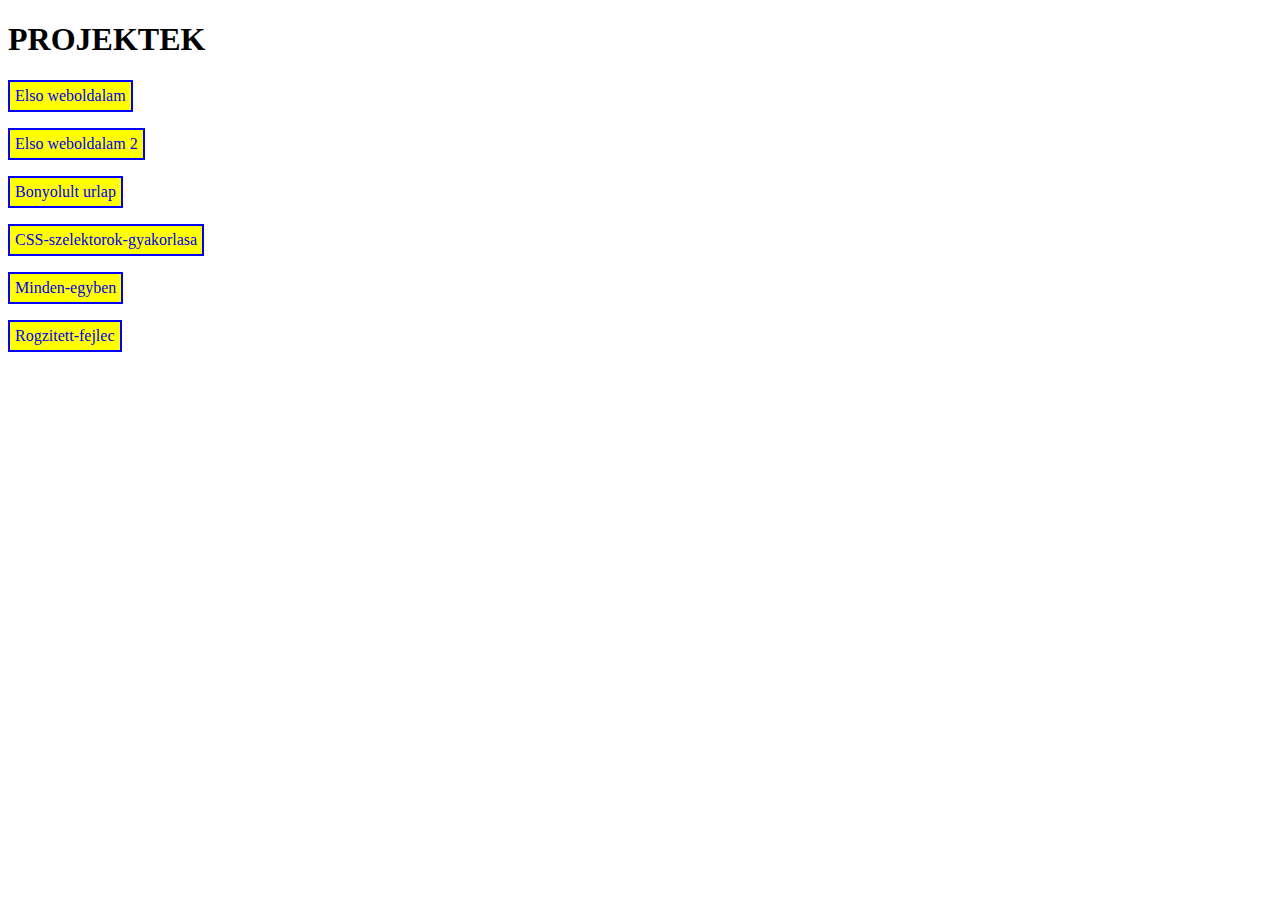
<file: index.html>
<!DOCTYPE html>
<html lang="en">
<head>
    <meta charset="UTF-8">
    <meta http-equiv="X-UA-Compatible" content="IE=edge">
    <meta name="viewport" content="width=device-width, initial-scale=1.0">
    <title>Main</title>
    <link rel="stylesheet" href="style.css">
</head>
<body>
    <h1>PROJEKTEK</h1>
    <div id="links">
        <a href="Elso-weboldalam\index.html">Elso weboldalam</a>
        <p></p>
        <a href="Elso-weboldalam2\index.html">Elso weboldalam 2</a>
        <p></p>
        <a href="Bonyolult-urlap\index.html">Bonyolult urlap</a>
        <p></p>
        <a href="CSS-szelektorok-gyakorlasa\index.html">CSS-szelektorok-gyakorlasa</a>
        <p></p>
        <a href="Minden-egyben\index.html">Minden-egyben</a>
        <p></p>
        <a href="Rogzitett-fejlec\index.html">Rogzitett-fejlec</a>
        <p></p>
    </div>
</body>
</html>
</file>
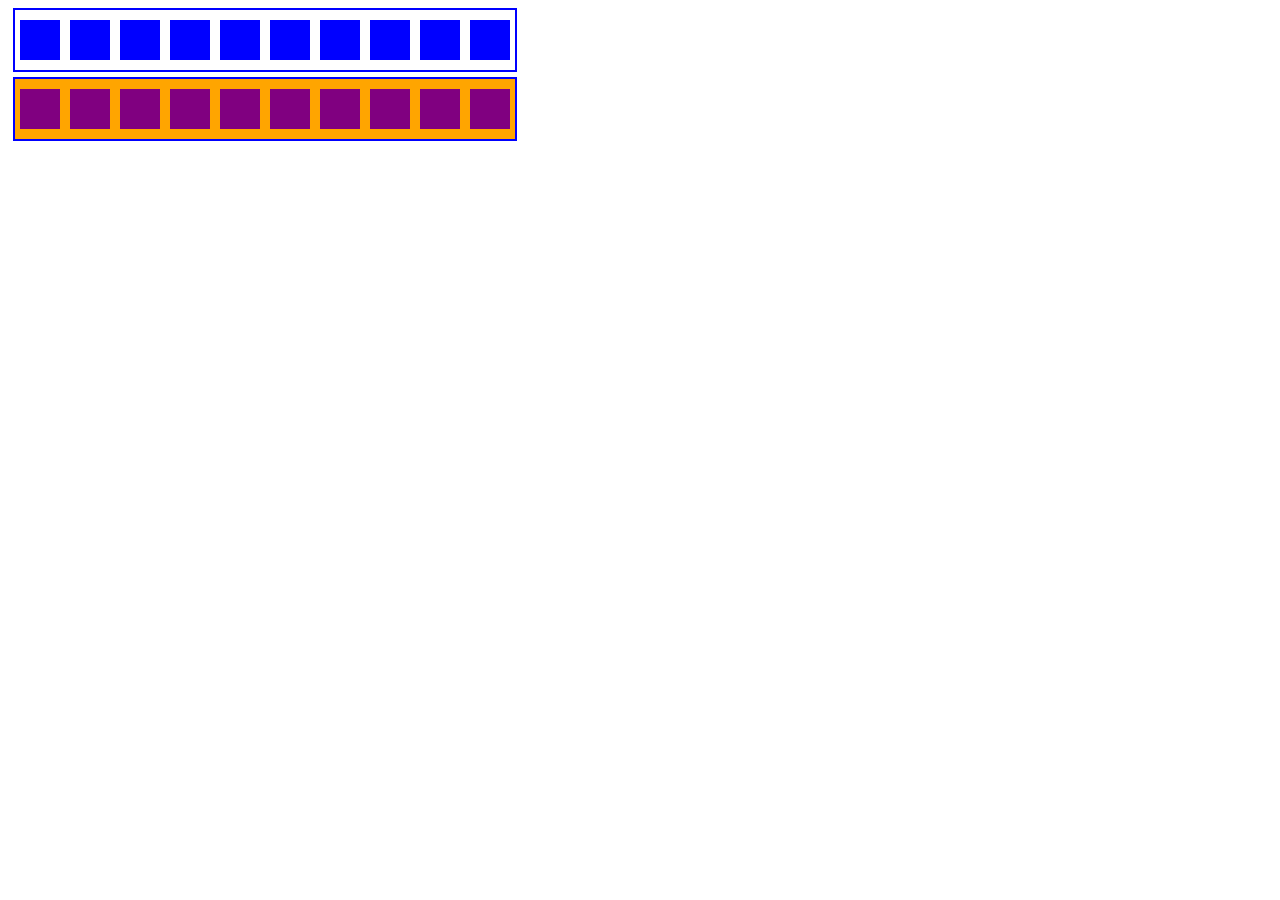
<file: 20 doboz/index.html>
<!DOCTYPE html>
<html lang="en">
<head>
    <meta charset="UTF-8">
    <meta http-equiv="X-UA-Compatible" content="IE=edge">
    <meta name="viewport" content="width=device-width, initial-scale=1.0">
    <title>20 doboz</title>
    <link rel="stylesheet" href="style.css">
</head>
<body>
    <div id="blue">
        <div class="blueBox"></div>
        <div class="blueBox"></div>
        <div class="blueBox"></div>
        <div class="blueBox"></div>
        <div class="blueBox"></div>
        <div class="blueBox"></div>
        <div class="blueBox"></div>
        <div class="blueBox"></div>
        <div class="blueBox"></div>
        <div class="blueBox"></div>    
    </div>
    <div id="orange">
        <div class="purpleBox"></div>
        <div class="purpleBox"></div>
        <div class="purpleBox"></div>
        <div class="purpleBox"></div>
        <div class="purpleBox"></div>
        <div class="purpleBox"></div>
        <div class="purpleBox"></div>
        <div class="purpleBox"></div>
        <div class="purpleBox"></div>
        <div class="purpleBox"></div>    
    </div>
</body>
</html>
</file>
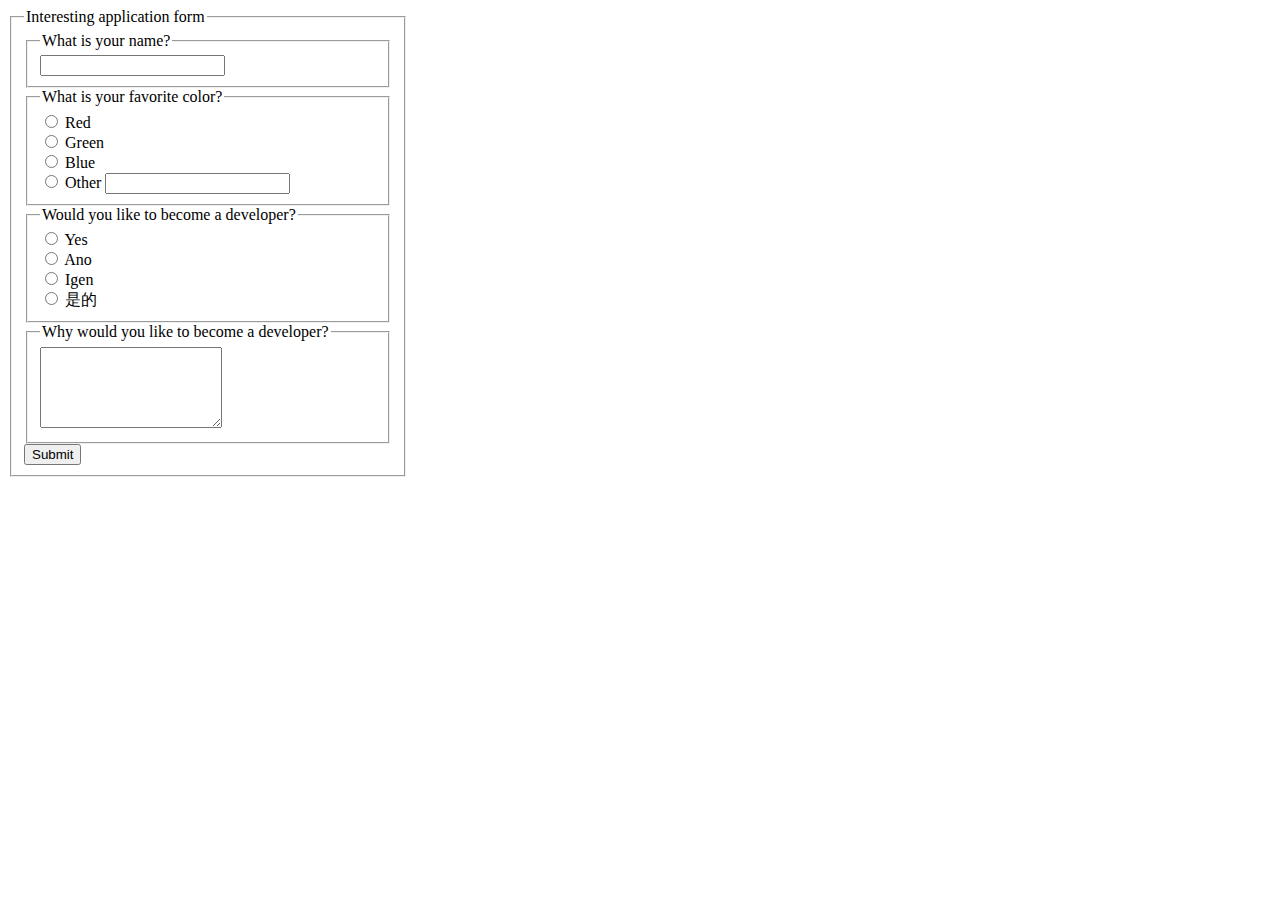
<file: Bonyolult-urlap/index.html>
<!DOCTYPE html>
<html lang="en" >
<head>
  <meta charset="UTF-8">
  <title>CodePen - Bonyolult urlap</title>
  <link rel="stylesheet" href="./style.css">

</head>
<body>
<!-- partial:index.partial.html -->
<form>
  <fieldset>
    <legend>Interesting application form</legend>
    <fieldset>
      <legend>What is your name?</legend>
      <input type="text" id="name">
    </fieldset>
    <fieldset>
      <legend>What is your favorite color?</legend>
      <div>
        <input type="radio" name="favoriteColor" id=red>
        <label for="red">Red</label>
      </div>
      <div>
        <input type="radio" name="favoriteColor" id=green>
        <label for="green">Green</label>
      </div>
      <div>
        <input type="radio" name="favoriteColor" id=blue>
        <label for="blue">Blue</label>
      </div>
      <div>
        <input type="radio" name="favoriteColor" id=other>
        <label for="other">Other</label>
        <input type="text" name="favoriteColor" id="other">
      </div>  
    </fieldset>
    <fieldset>
      <legend>Would you like to become a developer?</legend>
      <div>
        <input type="radio" name="favoriteColor" id=yes>
        <label for="yes">Yes</label>
      </div>
      <div>
        <input type="radio" name="favoriteColor" id=ano>
        <label for="ano">Ano</label>
      </div>
      <div>
        <input type="radio" name="favoriteColor" id=igen>
        <label for="igen">Igen</label>
      </div>
      <div>
        <input type="radio" name="favoriteColor" id=chYes>
        <label for="chYes">是的</label>
      </div>
    </fieldset>
    <fieldset>
      <legend>Why would you like to become a developer?</legend>
      <textarea id="whyBecome" rows=5 col=30></textarea>
    </fieldset>
    <button type="button">Submit</button>
  </fieldset>
</form>
<!-- partial -->
  
</body>
</html>
</file>
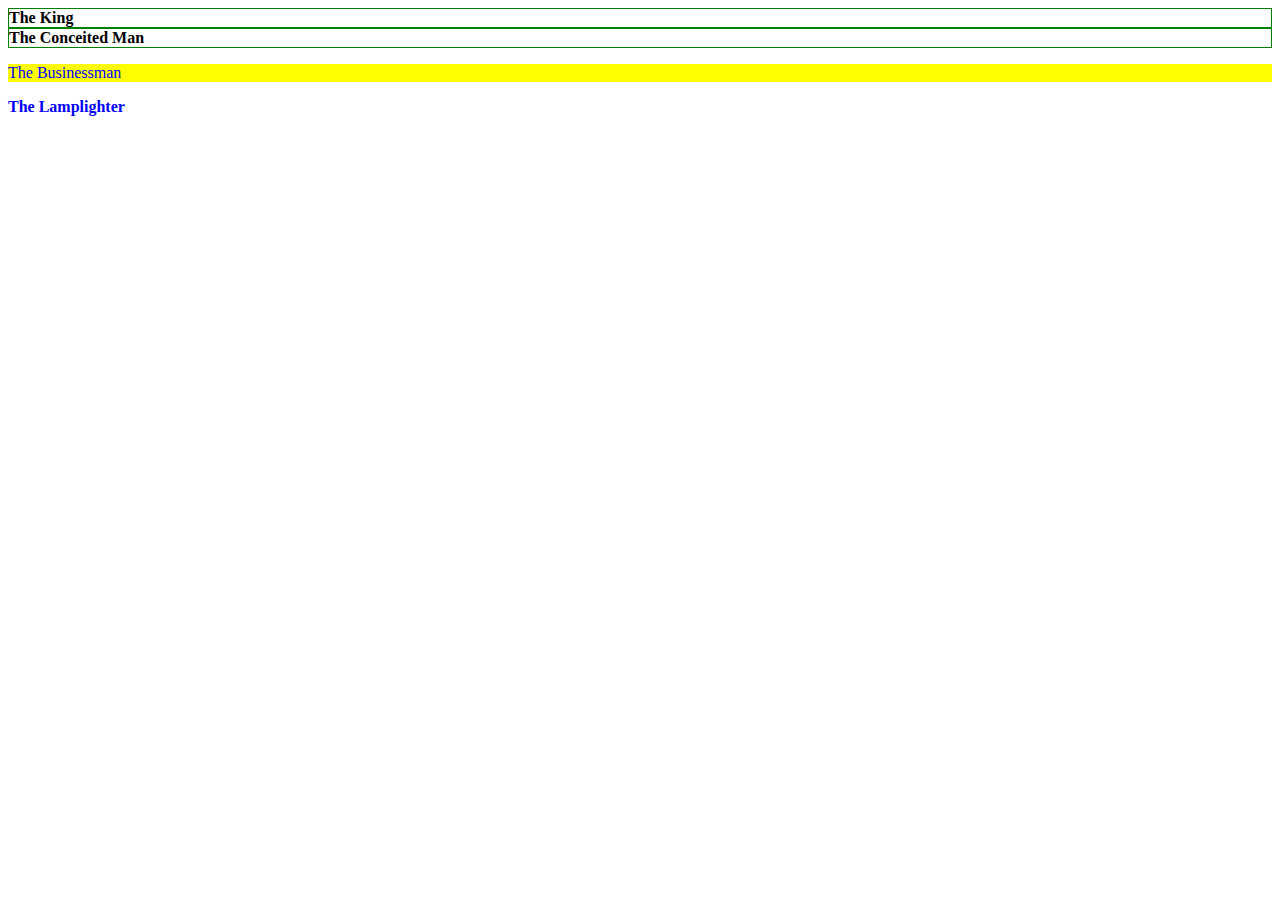
<file: CSS-szelektorok-gyakorlasa/index.html>
<!DOCTYPE html>
<html lang="en">
<head>
    <meta charset="UTF-8">
    <meta http-equiv="X-UA-Compatible" content="IE=edge">
    <meta name="viewport" content="width=device-width, initial-scale=1.0">
    <title>CSS-szelektorok-gyakorlasa</title>
    <link rel="stylesheet" href="style.css">
</head>
<body>
    <div class="container">
        <div id="b325" class="asteroid">The King</div>
        <div class="asteroid b326">The Conceited Man</div>
    </div>
    <p class="asteroid big">The Businessman</p>
    <div class="asteroid b329 big">The Lamplighter</div>
</body>
</html>
</file>
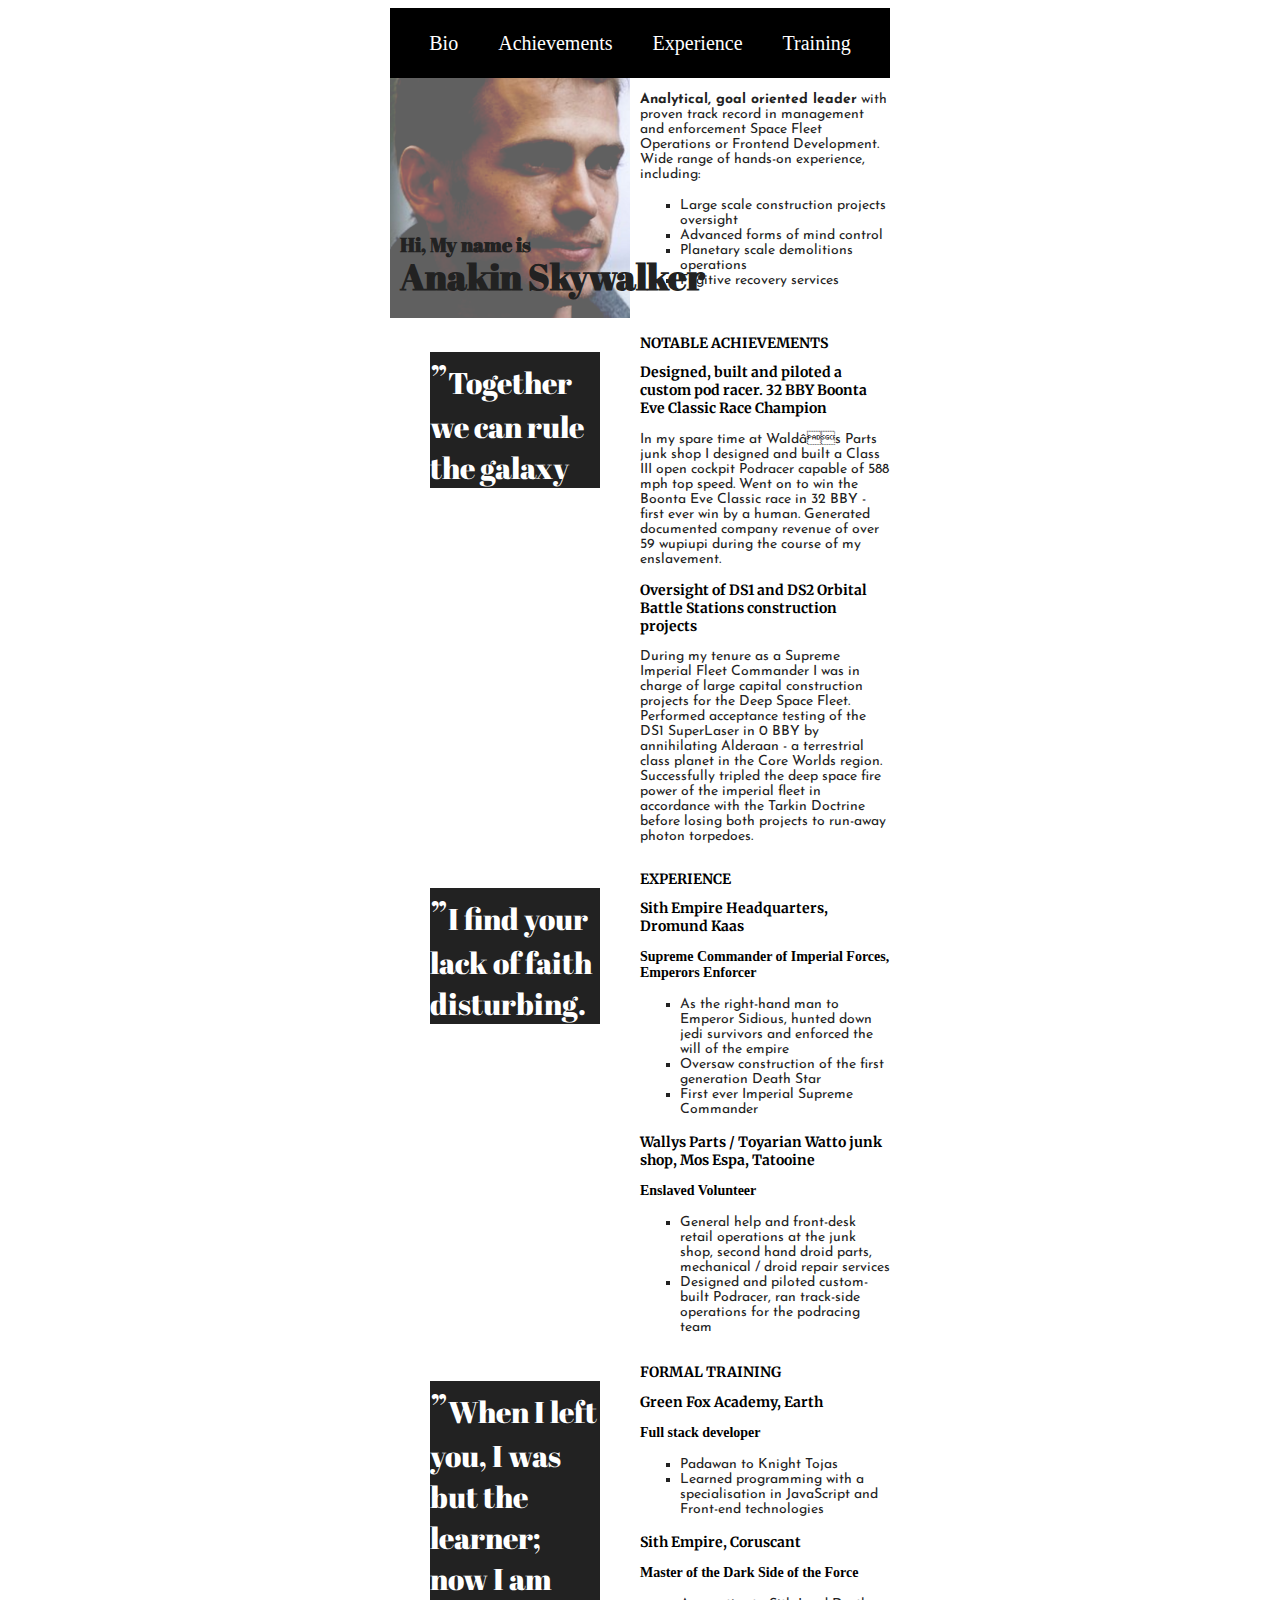
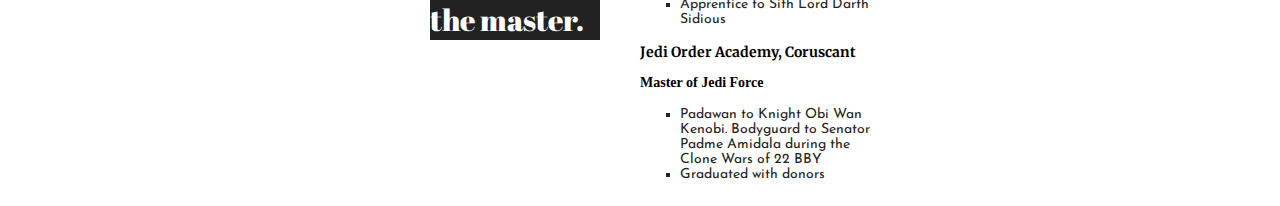
<file: Elso-weboldalam2/index.html>
<!DOCTYPE html>
<html lang="en" >
<head>
  <meta charset="UTF-8">
  <title>CodePen - Elso weboldalam2</title>
  <link rel="preconnect" href="https://fonts.gstatic.com">
<link href="https://fonts.googleapis.com/css2?family=Abril+Fatface&family=Josefin+Sans:wght@300&family=Merriweather&display=swap" rel="stylesheet"><link rel="stylesheet" href="./style.css">

</head>
<body>
<!-- partial:index.partial.html -->
<header>
  <a href="Bio">Bio</a>
  <a href="Achievements">Achievements</a>
  <a href="Experience">Experience</a>
  <a href="Training">Training</a>
</header>
<div class="container">
  <div class="item">
    <img src="first-website-header.png" alt="Anakin" width="240" height="240">
    <h1 id="firstrow">Hi, My name is</h1>
    <h1 id="secondrow">Anakin Skywalker</h1>
  </div>
  <div class="item">
    <p><b>Analytical, goal oriented leader</b> with proven track record in management and
  enforcement Space Fleet Operations or Frontend Development. Wide range of
  hands-on experience, including:</p>
    <ul>
      <li>Large scale construction projects oversight</li>
      <li>Advanced forms of mind control</li>
      <li>Planetary scale demolitions operations</li>
      <li>Fugitive recovery services</li>
    </ul>
  </div>
  <div class="item">
    <blockquote>Together we can rule the galaxy</blockquote>
  </div>
  <div class="item">
    <h2>NOTABLE ACHIEVEMENTS</h2>
    <h2>Designed, built and piloted a custom pod racer. 32 BBY Boonta Eve Classic Race Champion</h2>
    <p>In my spare time at Waldâs Parts junk shop I designed and built a Class III open
      cockpit Podracer capable of 588 mph top speed. Went on to win the Boonta Eve
      Classic race in 32 BBY - first ever win by a human. Generated documented company
      revenue of over 59 wupiupi during the course of my enslavement.</p>
    <h2>Oversight of DS1 and DS2 Orbital Battle Stations construction projects</h2>
    <p>During my tenure as a Supreme Imperial Fleet Commander I was in charge of large
capital construction projects for the Deep Space Fleet. Performed acceptance
testing of the DS1 SuperLaser in 0 BBY by annihilating Alderaan - a terrestrial
class planet in the Core Worlds region. Successfully tripled the deep space fire
power of the imperial fleet in accordance with the Tarkin Doctrine before losing
both projects to run-away photon torpedoes.</p>
  </div>
  <div class="item">
    <blockquote>I find your lack of faith disturbing.</blockquote>
  </div>
  <div class="item">
    <h2>EXPERIENCE</h2>
    <h2>Sith Empire Headquarters, Dromund Kaas</h2>
    <h3>Supreme Commander of Imperial Forces, Emperors Enforcer</h3>
    <ul>
      <li>As the right-hand man to Emperor Sidious, hunted down jedi survivors and
      enforced the will of the empire</li>
      <li>Oversaw construction of the first generation Death Star</li>
      <li>First ever Imperial Supreme Commander</li>
    </ul>
    <h2>Wallys Parts / Toyarian Watto junk shop, Mos Espa, Tatooine</h2>
    <h3>Enslaved Volunteer</h3>
    <ul>
      <li>General help and front-desk retail operations at the junk shop, second hand
      droid parts, mechanical / droid repair services</li>
      <li>Designed and piloted custom-built Podracer, ran track-side operations for the
      podracing team</li>
    </ul>
  </div>
  <div class="item">
    <blockquote>When I left you, I was but the learner; now I am the master.</blockquote>
  </div>
  <div class="item">
    <h2>FORMAL TRAINING</h2>
    <h2>Green Fox Academy, Earth</h2>
    <h3>Full stack developer</h3>
    <ul>
      <li>Padawan to Knight Tojas</li>
      <li>Learned programming with a specialisation in JavaScript and Front-end
      technologies</li>
    </ul>
    <h2>Sith Empire, Coruscant</h2>
    <h3>Master of the Dark Side of the Force</h3>
    <ul>
      <li>Apprentice to Sith Lord Darth Sidious</li>
    </ul>
    <h2>Jedi Order Academy, Coruscant</h2>
    <h3>Master of Jedi Force</h3>
    <ul>
      <li>Padawan to Knight Obi Wan Kenobi. Bodyguard to Senator Padme Amidala during
      the Clone Wars of 22 BBY</li>
      <li>Graduated with donors</li>
    </ul>
  </div>
</div>
<!-- partial -->
  
</body>
</html>
</file>
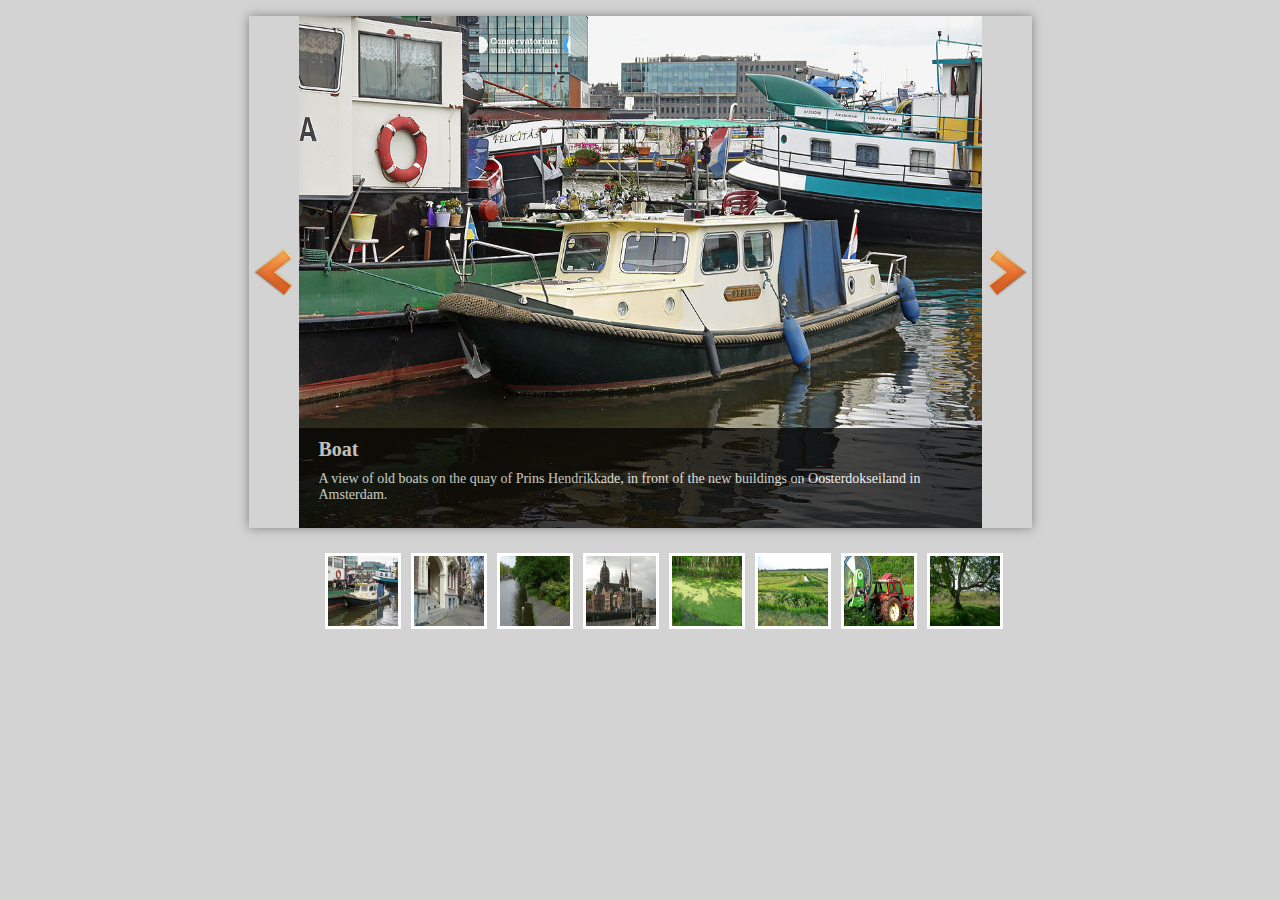
<file: Gallery/index.html>
<!DOCTYPE html>
<html lang="en">
<head>
    <meta charset="UTF-8">
    <meta http-equiv="X-UA-Compatible" content="IE=edge">
    <meta name="viewport" content="width=device-width, initial-scale=1.0">
    <title>Gallery</title>
    <link rel="stylesheet" href="style.css">
</head>
<body>
    <p></p>
    <div id="upper">
        <img src="images/left_arrow.png" alt="left" id="leftArrow">
        <img id="photo">
        <div class="gray-container">
            <h1 id="photo-title"></h1>
            <p id="photo-description"></p>
        </div>
        <img src="images/right_arrow.png" alt="right" id="rightArrow">
    </div>
    <div id="thumbnails">
    </div>
    <script src="jquery-3.6.0.min.js"></script>
    <script src="scripts.js"></script>
</body>
</html>
</file>
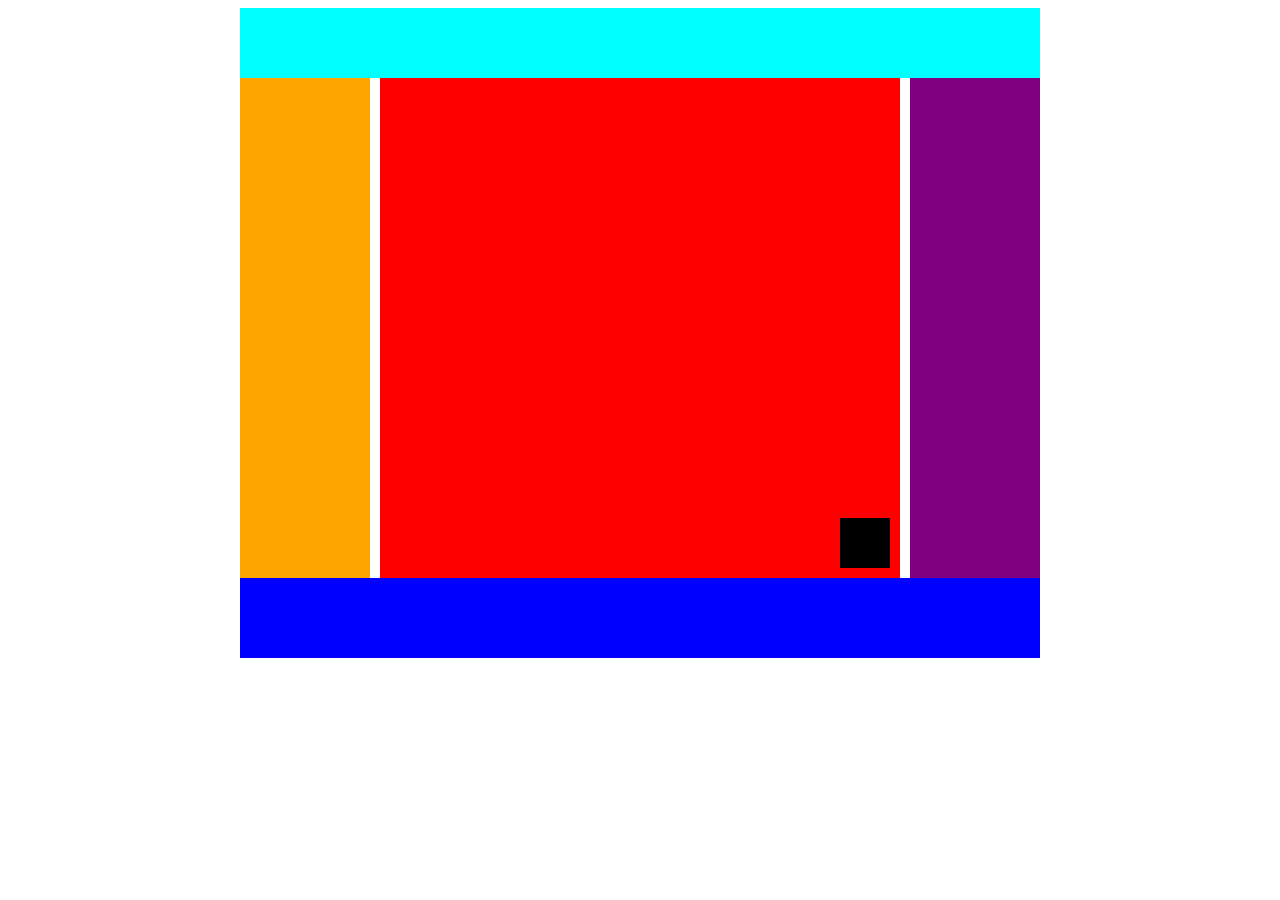
<file: Minden-egyben/index.html>
<!DOCTYPE html>
<html lang="en" >
<head>
  <meta charset="UTF-8">
  <title>CodePen - Minden egyben</title>
  <link rel="stylesheet" href="./style.css">

</head>
<body>
<!-- partial:index.partial.html -->
<header id="header">
</header>
<main class="container">
  <div id="leftside"></div>
  <div id="center"></div>
    <div id="blackbox"></div>
  <div id="rightside"></div>
</main>
<div id="footer">
</div>
<!-- partial -->
  
</body>
</html>
</file>
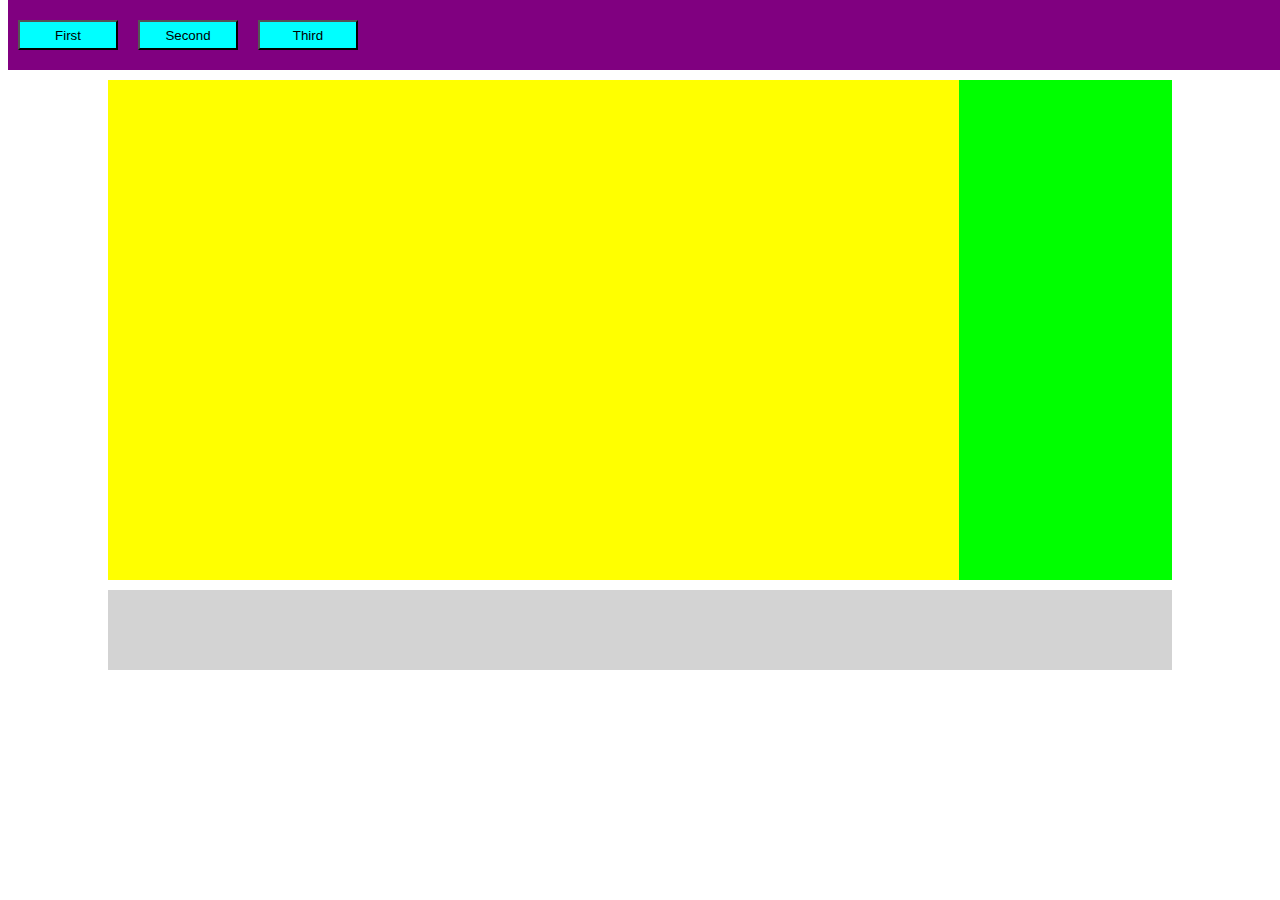
<file: Rogzitett-fejlec/index.html>
<!DOCTYPE html>
<html lang="en" >
<head>
  <meta charset="UTF-8">
  <title>CodePen - Rogzitett fejlec</title>
  <link rel="stylesheet" href="./style.css">

</head>
<body>
<!-- partial:index.partial.html -->
<header id="header">
  <button>First</button>
  <button>Second</button>
  <button>Third</button>
</header>
<main id=container>
  <div id="main"></div>
  <div id="aside"></div>
</main>
<div id="footer">
</div>
<!-- partial -->
  
</body>
</html>
</file>
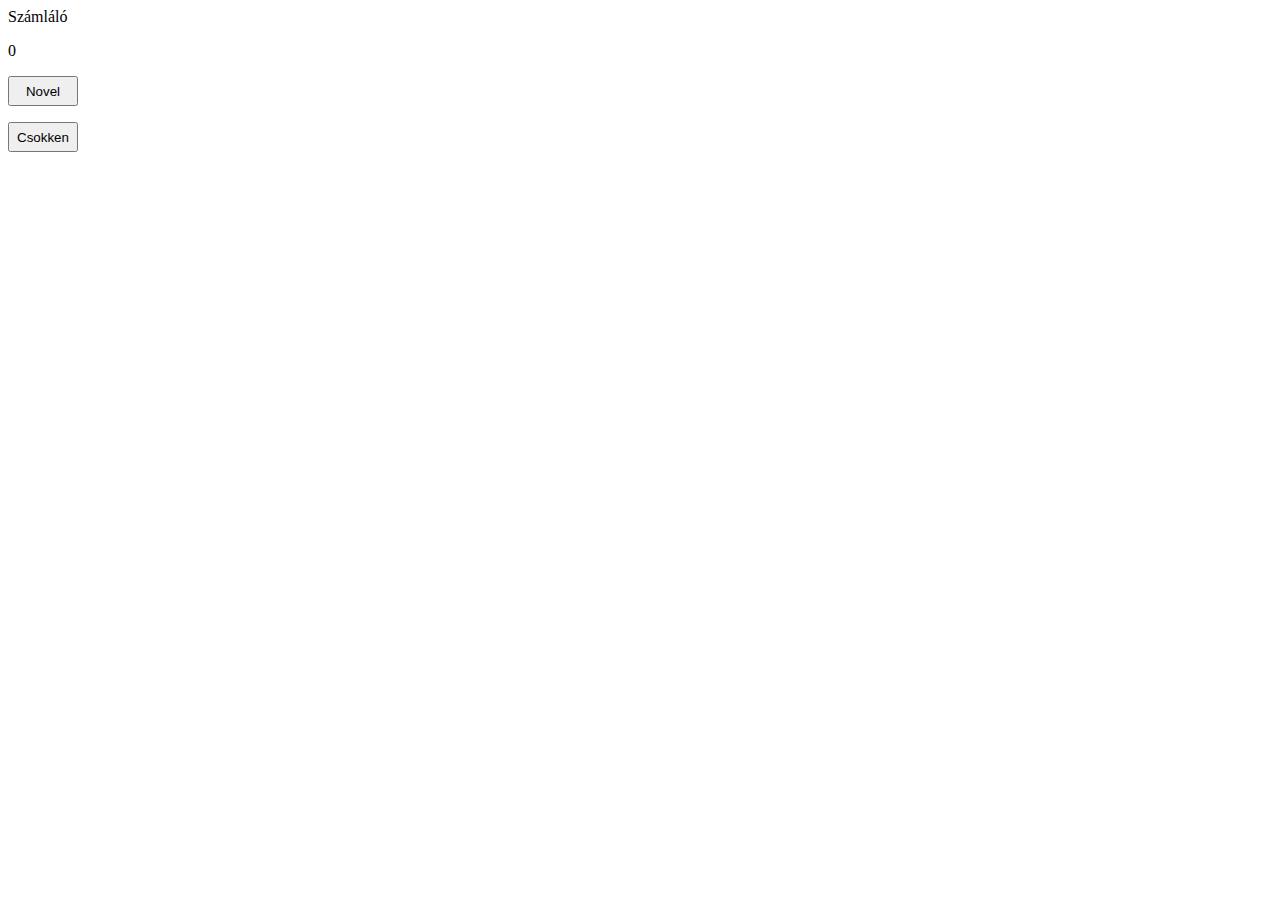
<file: Szamlalo/index.html>
<!DOCTYPE html>
<html lang="en">
<head>
    <meta charset="UTF-8">
    <meta http-equiv="X-UA-Compatible" content="IE=edge">
    <meta name="viewport" content="width=device-width, initial-scale=1.0">
    <title>Szamlalo</title>
    <link rel="stylesheet" href="style.css">
</head>
<body>
    <header>Számláló</header>
    <p></p>
    <header id="szamMezo"></header>
    <p></p>
    <button id="novel">Novel</button>
    <p></p>
    <button id="csokken">Csokken</button>
    <script src="jquery-3.6.0.min.js"></script>
    <script src="scripts.js"></script>
</body>
</html>
</file>
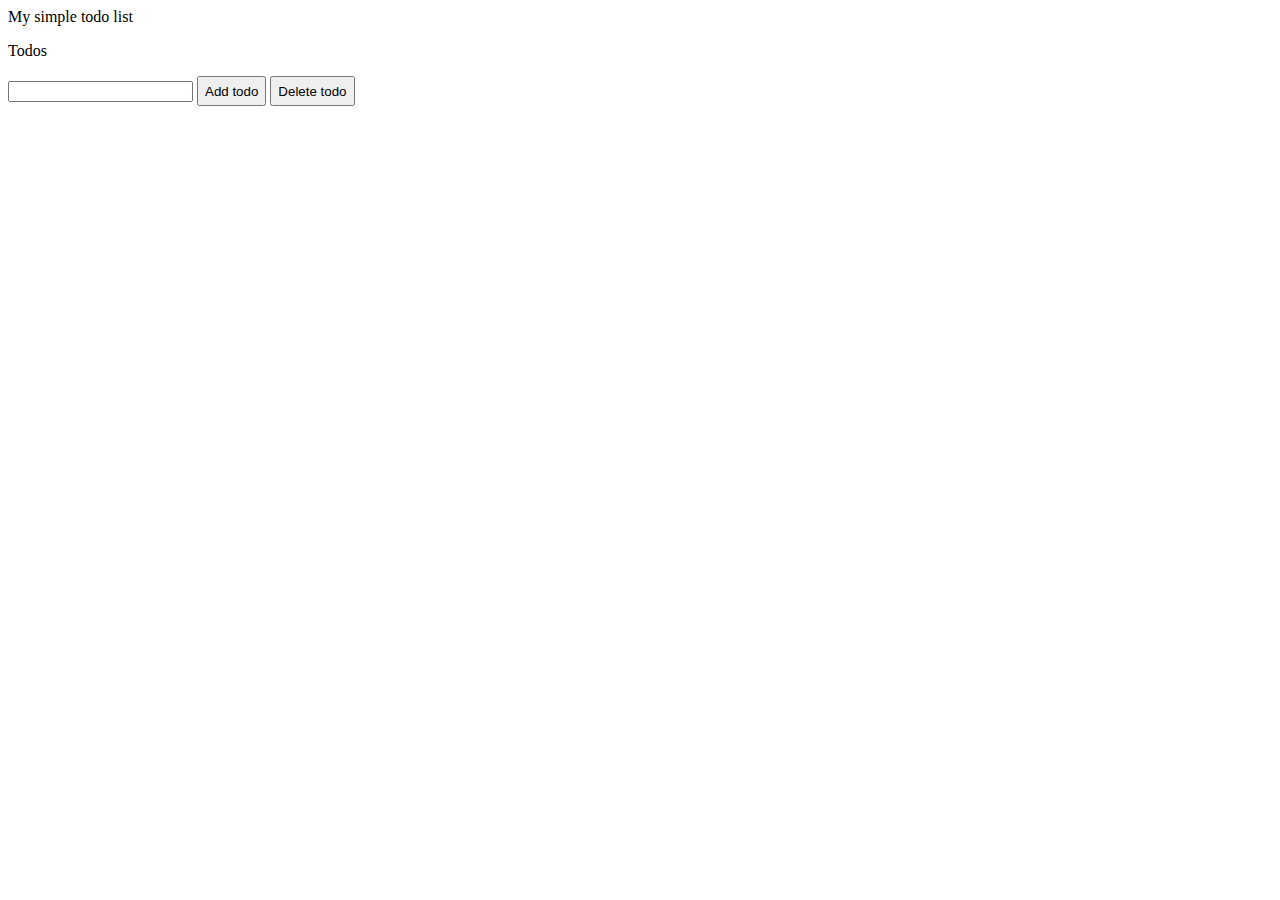
<file: Todo list/index.html>
<!DOCTYPE html>
<html lang="en">
<head>
    <meta charset="UTF-8">
    <meta http-equiv="X-UA-Compatible" content="IE=edge">
    <meta name="viewport" content="width=device-width, initial-scale=1.0">
    <title>My simple todo list</title>
    <link rel="stylesheet" href="style.css">
</head>
<body>
    <header>My simple todo list</header>
    <p></p>
    <header>Todos</header>
    <p></p>
    <input type="text" id="todoMezo">
    <button id="addTodo">Add todo</button>
    <button id="delTodo">Delete todo</button>
    <ul class="lista">
    </ul>
    <script src="jquery-3.6.0.min.js"></script>
    <script src="scripts.js"></script>
</body>
</html>
</file>
<file: style.css>
a:link {
    display: inline-block;
    text-decoration: none;
    padding: 5px;
    background-color: yellow;
    border: 2px solid blue;
}
a:hover, a:active {
    background-color: orange;
  }
</file>
<file: 20 doboz/style.css>
#blue {
    width: 500px;
    border: 2px solid blue;
    display: flex;
    justify-content: space-around;
    margin: 5px;
}
.blueBox {
    width: 40px;
    height: 40px;
    background-color: blue;
    margin: 10px 5px 10px 5px;
}
#orange {
    width: 500px;
    border: 2px solid blue;
    background-color: orange;
    display: flex;
    justify-content: space-around;
    margin: 5px;
}
.purpleBox {
    width: 40px;
    height: 40px;
    background-color: purple;
    margin: 10px 5px 10px 5px;
}
</file>
<file: Bonyolult-urlap/style.css>
form {
  width: 400px;
}
div {
  display: block;
}
</file>
<file: CSS-szelektorok-gyakorlasa/style.css>
.big {
    color: blue;
}
#b325, .b326 {
    border: 1px solid green;
}
#b325, .b326, .b329 {
    font-weight: bold;
}
p {
    background: yellow;
}
</file>
<file: Elso-weboldalam2/style.css>
header {
  background-color: black;
  width: 500px;
  margin: auto;
  height: 70px;
  display: flex;
  align-items: center;
  justify-content: center;
}
a:link {
    text-decoration: none;
    color: white;
    font-size: 20px;
    margin: 20px;
  }
.container {
  width: 500px;
  margin: auto;
  display: flex;
  flex-wrap: wrap;
  position: relative;
}
.item {
  width: 250px;
}
#firstrow {
  font-family: Abril Fatface;
  font-size: 20px;
  color: #222;
  position: absolute;
  left: 10px;
  top: 140px;
}
#secondrow {
  font-family: Abril Fatface;
  font-size: 36px;
  color: #222;
  position: absolute;
  left: 10px;
  top: 150px;
}
p, li{
  font-family: Josefin Sans;
  font-size: 14px;
  color: #222;
  list-style: square;
}
blockquote {
  background: #222;
  font-family: Abril Fatface;
  font-size: 30px;
  color: white;
}
blockquote::before {
  content: '”';
  font-size: 40px;
}

h2 {
  font-family: Merriweather;
  font-size: 14px;
}
h3 {
  font-family: Merriweather italic;
  font-size: 14px;
}
</file>
<file: Gallery/style.css>
body {
    background-color: lightgrey;

}
#upper {
    box-shadow: 0px 0px 10px grey;
    margin: auto;
    width: 783px;
    height: 512px;
    display: flex;
    align-items: center;
    position: relative;
}
#photo {
    width: 683px;
    height: 512px;
}
.gray-container {
    width: 683px;
    height: 100px;
    position: absolute;
    top: 412px;
    left: 50px;
    background-color: black;
    opacity: 0.7;
}
#photo-title {
    color: white;
    font-size: 20px;
    margin: 10px 0 0 20px;
}
#photo-description {
    color: white;
    font-size: 14px;
    margin: 10px 0 0 20px;
}
#thumbnails {
    margin: 20px auto 20px auto;
    width: 640px;
    height: 80px;
    display: flex;
}
.thumbPic {
    border: 3px solid white;
    width: 70px;
    height: 70px;
    margin: 5px;
    position: relative;
}
#leftArrow:hover, #rightArrow:hover {
    border-radius: 10px;
    box-shadow: 0 0 10px black;
}
img.active {
    box-shadow: 0 0 10px black;
}
.title {
    display: none;
    position: relative;
    background: grey;
    color: white;
    border-radius: 5px;
    padding: 5px;
    top: 0px;
}
  
.thumbPic:hover .title {
    display: block;
}
</file>
<file: Minden-egyben/style.css>
#header {
  background-color: cyan;
  width: 800px;
  height: 70px;
  margin: auto;
}
.container {
  width: 800px;
  height: 500px;
  margin: auto;
  display: flex;
  display: flex-grow;
  position: relative;
}
#leftside {
  background-color: orange;
  flex-grow: 1;
  margin: 0 10px 0 0;
}
#center {
  background-color: red;
  flex-grow: 4;
}
#rightside {
  background-color: purple;
  flex-grow: 1;
  margin: 0 0 0 10px;
}
.container #blackbox {
  background-color: black;
  width: 50px;
  height: 50px;
  position: absolute;
  bottom: 10px;
  right: 150px;
}
#footer {
  background-color: blue;
  width: 800px;
  height: 80px;
  margin: auto;
}
</file>
<file: Rogzitett-fejlec/style.css>
#header {
  background-color: purple;
  position: fixed;
  top: 0;
  width: 100%;
  height: 70px;
  display: flex;
  align-items: center;
  justify-content: start;
}
button {
  background-color: cyan;
  width: 100px;
  height: 30px;
  margin: 10px;
}
#container {
  margin: 80px 100px 10px 100px;
  height: 500px;
  display: flex;
  display: flex-grow;
}
#main {
  background-color: yellow;
  flex-grow: 4;
}
#aside {
  background-color: lime;
  flex-grow: 1;
}
#footer {
  background-color: lightgrey;
  height: 80px;
  margin: 0 100px 10px 100px;
}
</file>
<file: Szamlalo/style.css>
button {
    width: 70px;
    height: 30px;
}
</file>
<file: Todo list/style.css>
button {
    width: auto;
    height: 30px;
}
</file>
